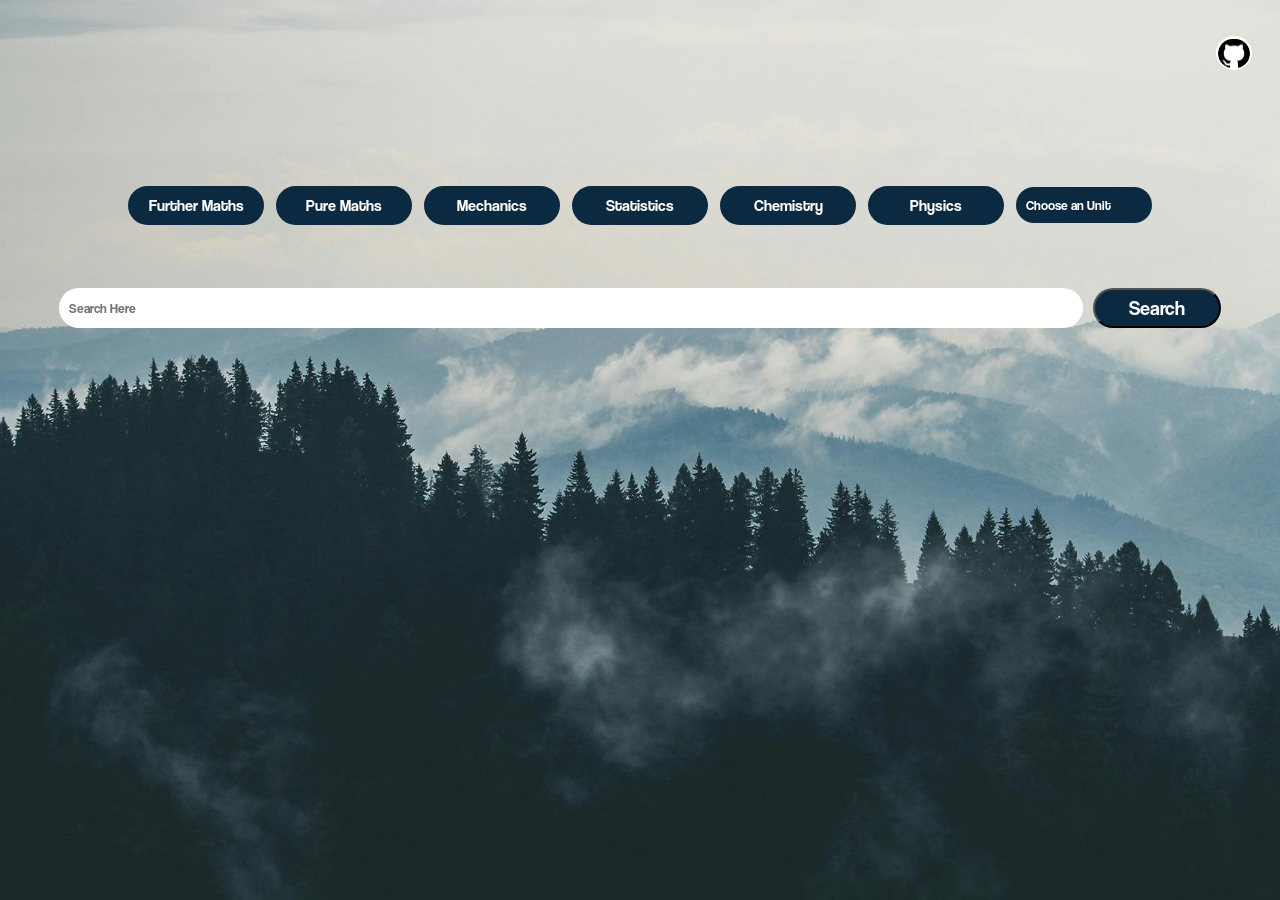
<file: templates/index.html>
<!DOCTYPE html>
<html lang="en">
    <head>
        <meta charset="UTF-8">
        <meta name="viewport" content="width=device-width, initial-scale=1.0">
        <link rel="stylesheet" href="../static/styles.css">
        <link rel="icon" href="../static/icon.png">
        <title>Edexcel Finder</title>
        <script>
            function checkRadio() {
                const radioButtons = document.getElementsByName("subject");
                let isChecked = false;
        
                for (const radioButton of radioButtons) {
                    if (radioButton.checked) {
                        isChecked = true;
                        break;
                    }
                }
        
                if (!isChecked) {
                    alert("Select a subject");
                    return false; // Prevent form submission
                }
        
                return true; // Allow form submission
            }
        </script>        
    </head>
    <body>
        <a href="https://github.com/anonymouslyanonymous1">
            <div class="github">
                <svg width="32" height="29" viewBox="0 0 32 29" fill="none" xmlns="http://www.w3.org/2000/svg" xmlns:xlink="http://www.w3.org/1999/xlink" class="link">
                    <rect width="32" height="29" rx="14.5" fill="url(#pattern0_41_2)"/>
                    <defs>
                    <pattern id="pattern0_41_2" patternContentUnits="objectBoundingBox" width="1" height="1">
                    <use xlink:href="#image0_41_2" transform="matrix(0.00195312 0 0 0.00215517 0 -0.0517241)"/>
                    </pattern>
                    <image id="image0_41_2" width="512" height="512" xlink:href="[data-uri]"/>
                    </defs>
                </svg>                        
            </div>
        </a>   
        <form action="/results" method="get">
            <div class="lander">
                <div class="choices">
                    <div id="subjectc" class="Further Maths">
                        <label class="wrapper">
                            <input type="radio" required id = "subject" name="subject" value="Further Maths">
                            <p>Further Maths</p>
                        </label>
                    </div>
                    <div id="subjectc" class="Pure Maths">
                        <label class="wrapper">
                            <input type="radio" required id = "subject" name="subject" value="Pure Maths">
                            <p>Pure Maths</p>
                        </label>
                    </div>
                    <div id="subjectc" class="Mechanics">
                        <label class="wrapper">
                            <input type="radio" required id = "subject" name="subject" value="Mechanics">
                            <p>Mechanics</p>
                        </label>
                    </div>
                    <div id="subjectc" class="Statistics">
                        <label class="wrapper">
                            <input type="radio" required id = "subject" name="subject" value="Statistics">
                            <p>Statistics</p>
                        </label>
                    </div>
                    <div id="subjectc" class="Chemistry">
                        <label class="wrapper">
                            <input type="radio" required id = "subject" name="subject" value="Chemistry">
                            <p>Chemistry</p>
                        </label>
                    </div>
                    <div id="subjectc" class="Physics">
                        <label class="wrapper">
                            <input type="radio" required id = "subject" name="subject" value="Physics">
                            <p>Physics</p>
                        </label>
                    </div>
                    <div class="Unit">
                        <input list="unit" name="unit" required placeholder="Choose an Unit" id="unitI">
                        <datalist name="unit" id="unit">
                            <option value="" disabled selected>Choose an Unit</option>
                            <option value="Unit 1">WCH11, WPH11, (FP1, P1, S1, M1)</option>
                            <option value="Unit 2">WCH11, WPH12, (FP2, P2, S2, M2)</option>
                            <option value="Unit 3">WCH13, WPH13, (FP3, P3, S3, M3)</option>
                            <option value="Unit 4">WCH14, WPH14, (P4)</option>
                            <option value="Unit 5">WCH15, WPH15, (No Maths Unit)</option>
                            <option value="Unit 6">WCH16, WPH16, (No Maths Unit)</option>
                        </datalist>
                    </div>
                </div>
                <div class="engine">
                    <div class="search">
                        <input type="search" id="search" name="search" required placeholder="Search Here">
                    </div>
                    <div class="button">
                        <button type="submit" onclick="checkRadio()"><span style="font-size: 15pt;">Search</span></button> 
                    </div>
                </div>
            </div>
        </form>
    </body>
</html>
</file>
<file: static/styles.css>
@font-face {
    font-family: Coolvetica;
    src: url('coolvetica.otf') format('opentype');
}
*{
    margin: 0;
    font-family: Coolvetica;
}
.lander{
    background-color: red;
    height: 100vh;
    background-image: url(../static/mountains.jpg);
    background-size: cover;
}
.choices{
    display: flex;
    justify-content: space-evenly;
    align-items: center;
    position: absolute;
    left: 10vw;
    right: 10vw;
    gap: 12px;
    width: 80vw;
    height: 50px;
    top: 20vh;
}
.choices div{
    background-color: #0b2a41;
    color: white;
    display: inline-flex;
    text-align: center;
    justify-content: center;
    width: calc(80vw / 7);
    border-radius: 20px;
    overflow: hidden;
    transition: box-shadow 200ms ease-in-out;
}
#unitI{
    width: 100%;
    height: 100%;
    padding: 10px;
    border: 0px;
    background-color : #0b2a41; 
    color: white;
}
#unitI::placeholder {
    color: rgb(255, 255, 255);
    opacity: 1; /* Firefox */
}
.choices div:hover{
    box-shadow: 4px 4px 10px rgba(0, 0, 0, 0.235);
}
.engine{
    position: absolute;
    height: 40px;
    top: 32vh;
    left: 5vw;
    right: 5vw;
    width: 90vw;
    gap: 10px;
    display: inline-flex;
    justify-content: center;
    align-items: center;
}
#search{
    height: 40px;
    top: 32vh;
    left: 5vw;
    right: 5vw;
    width: 80vw;
    background-color: white;
    border-radius: 20px;
    padding: 10px;
    border: 0px;
}
button{
    height: 40px;
    top: 32vh;
    left: 5vw;
    right: 5vw;
    width: 10vw;
    color: white;
    background-color: #0b2a41;
    border-radius: 20px;
}
.wrapper{
    width: 100%;
    height: 100%;
    padding: 10px;
    background-color: #0b2a41;
}
.wrapper > input{ 
    /* Selects all input elements with wrapper as parent */
    position: absolute;
    visibility: hidden;
}
#subjectc{
    transition: border 100ms ease-in-out, width 100ms ease-in-out;
}
#subjectc:has(input[type="radio"]:checked){
    border: 2px solid #00c3ff;
    width: 20%;
}
.github{
    width: 36px;
    height: 34px;
    border-radius: 50%;
    display: inline-flex;
    justify-content: center;
    align-items: center;
    background-color: white;
    position: absolute;
    top: 4%;
    left: 95vw;
    transition: box-shadow 200ms ease-in-out;
}
.github:hover{
    box-shadow: 4px 4px 10px rgba(0, 0, 0, 0.103);
}
</file>
